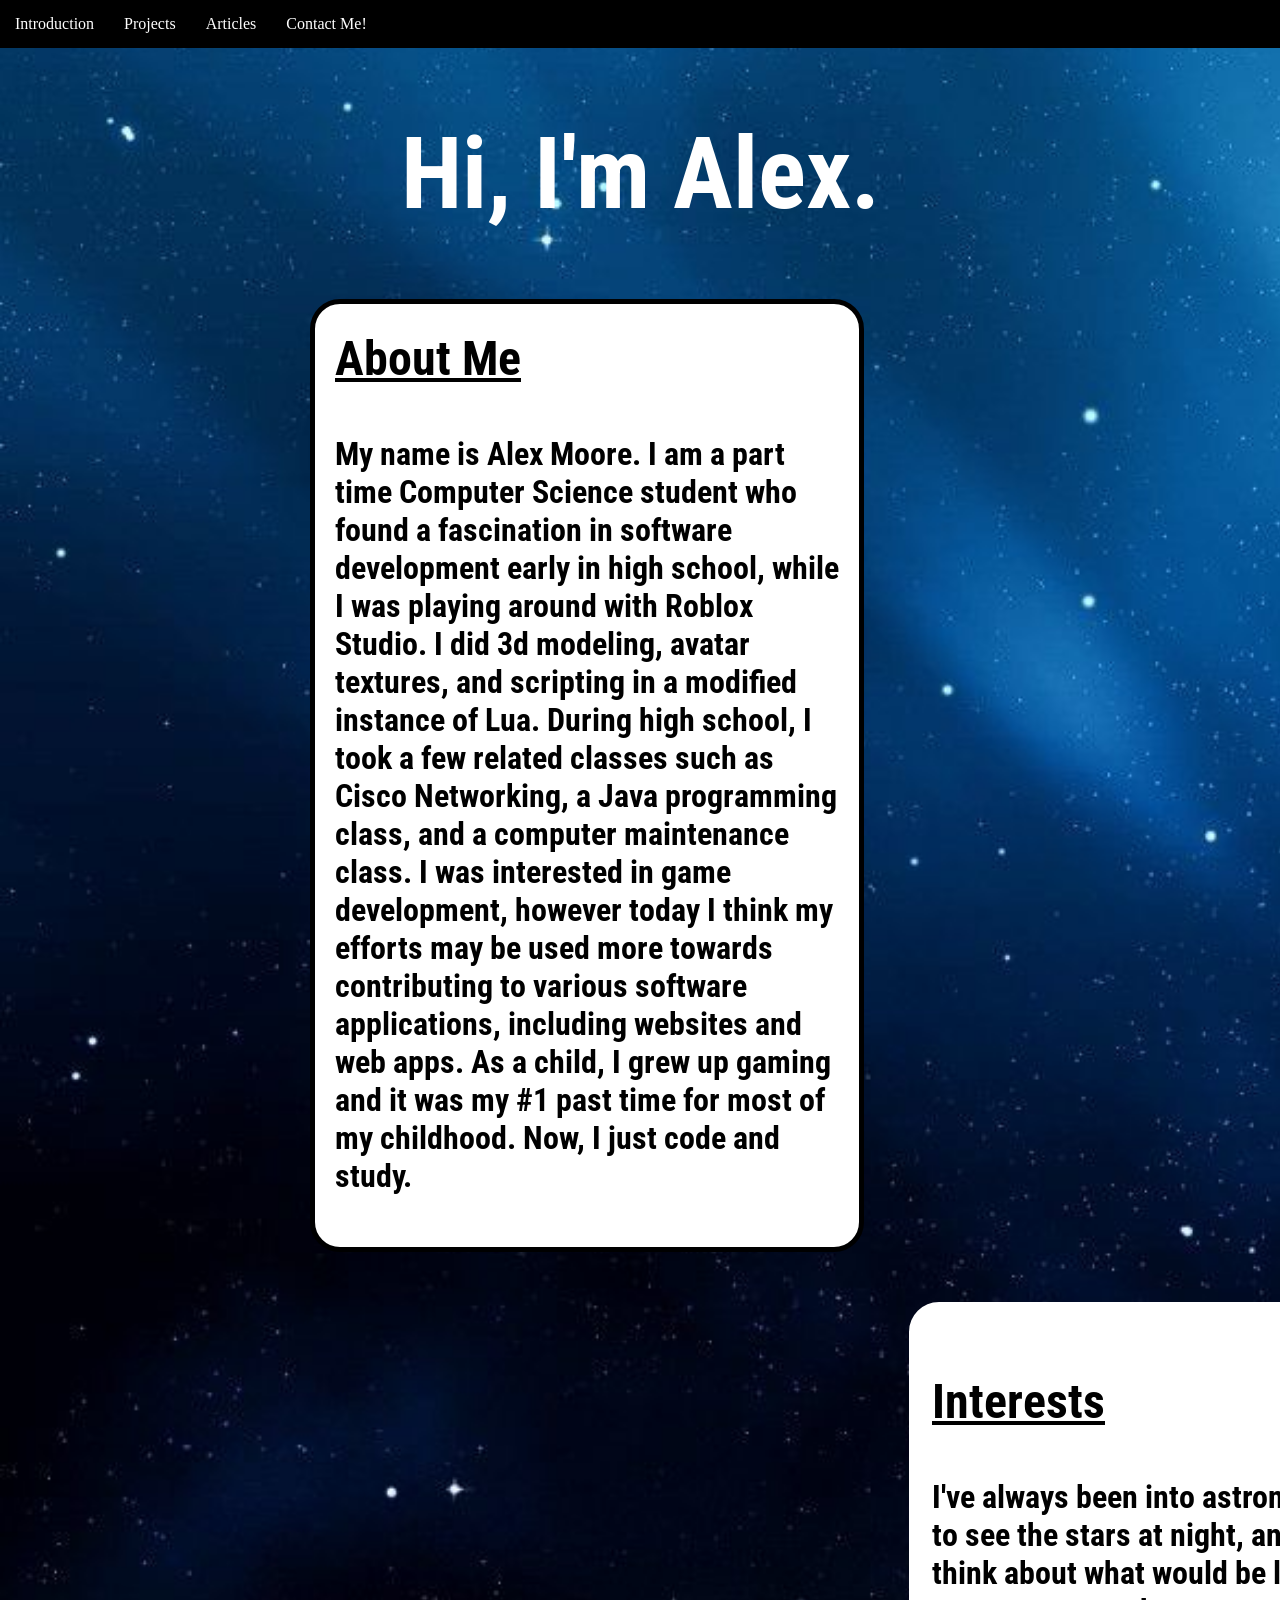
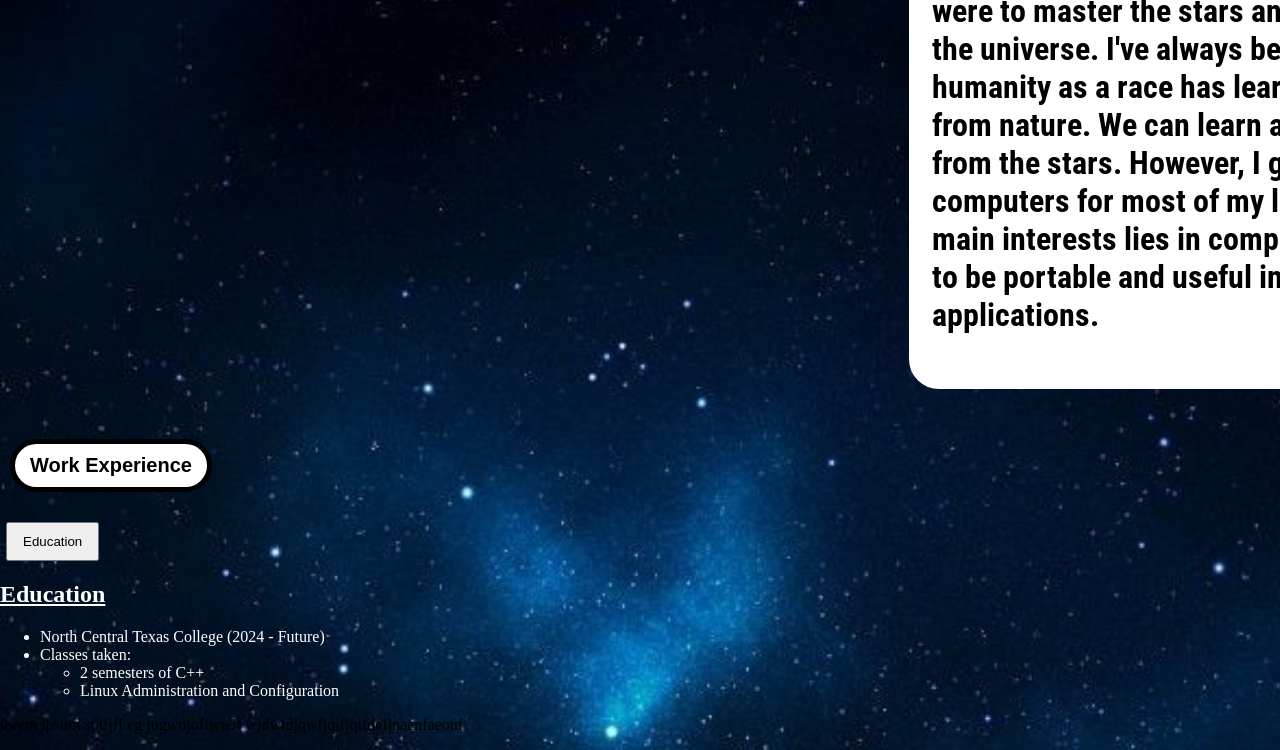
<file: pages/index.html>
<!DOCTYPE html>
<!--Alex Moore's Portfolio website for Software Development. This index.html file is the main page of the website.-->

<html>
  <head>
    <!-- Metadata -->
    <title> Alex Moore - Portfolio </title>
    <!-- Links -->
    <link rel="stylesheet" href="../assets/stylesheets/index.css">
    <link href="https://fonts.googleapis.com/css2?family=Nunito+Sans:ital,opsz,wght@0,6..12,200..1000;1,6..12,200..1000&family=Roboto+Condensed:ital,wght@0,100..900;1,100..900&family=Smooch+Sans:wght@100..900&display=swap" rel="stylesheet">
  </head>
  <body>
  
  <!-- Navbar -->
  
  <nav class="navbar">
      <ul>
        <li><a href="index.html">Introduction</a></li>
        <li><a href="projects.html">Projects</a></li>
        <li><a href="articles.html">Articles</a></li>
        <li><a href="contact.html">Contact Me!</a></li>
      </ul>
    </nav>
    
    <!-- Main Content -->
    
    <div class="main_content">
    <h1 id="title">Hi, I'm Alex.</h1>
    <div class="about_me_card">
      <h3 id="about_me_header"><u>About Me</u></h2>
      <p id="about_me_text"> My name is Alex Moore. I am a part time Computer Science student who found a fascination in software development early in high school, while I was playing around with Roblox Studio. I did 3d modeling, avatar textures, and scripting in a modified instance of Lua. During high school, I took a few related classes such as Cisco Networking, a Java programming class, and a computer maintenance class. I was interested in game development, however today I think my efforts may be used more towards contributing to various software applications, including websites and web apps. As a child, I grew up gaming and it was my #1 past time for most of my childhood. Now, I just code and study. </p>
      </div>
      <div class="interests_card">
      <h3 id="interests_header"><u> Interests </u></h3>
      <p id="interests_text">I've always been into astronomy. I loved to see the stars at night, and often think about what would be like if we were to master the stars and explored the universe. I've always believed that humanity as a race has learned a lot from nature. We can learn a lot more from the stars. However, I grew up on computers for most of my life and my main interests lies in computers. I like to be portable and useful in all applications. </p>
      </div>
      <div class="work_experience_dropdown">
        <button id="work_experience_type_button">Work Experience</button>
        <div class="work_experience_dropdown_content">
          <p> My work experience entirely consists of self-built projects. To see more about my projects, please go <a href="projects.html" id="second_project_link">here.</a>
          <h3> Number Guessing Game </h3>
          <p> April 3, 2026 - Present </p>
          <p> This is my first real frontend project. While it is a small project, I have learned the basics of HTML, JS, and CSS styling. This is a good way for me to get my foot in the door.  </p>
          </div>
        </div>
        
      </div>
      <div class="education_dropdown">
        <button id="education_type_button">Education</button>
      </div>
      <div class="education_content">
      <h2 id="education_dropdown_header"><u>Education</u></h2>
      <ul>
        <li>North Central Texas College (2024 - Future)</li>
        <li>Classes taken:</li>
          <ul>
            <li>2 semesters of C++</li>
            <li>Linux Administration and Configuration</li>
          </ul>
      </ul>
      </div>
    </div>
    
    <p> lorem ipsum spifjff eg jugwojofiwwif wjdwidjqwfjqifjqifqefjnaenfaeouf </p>
    
  </body
</html>
</file>
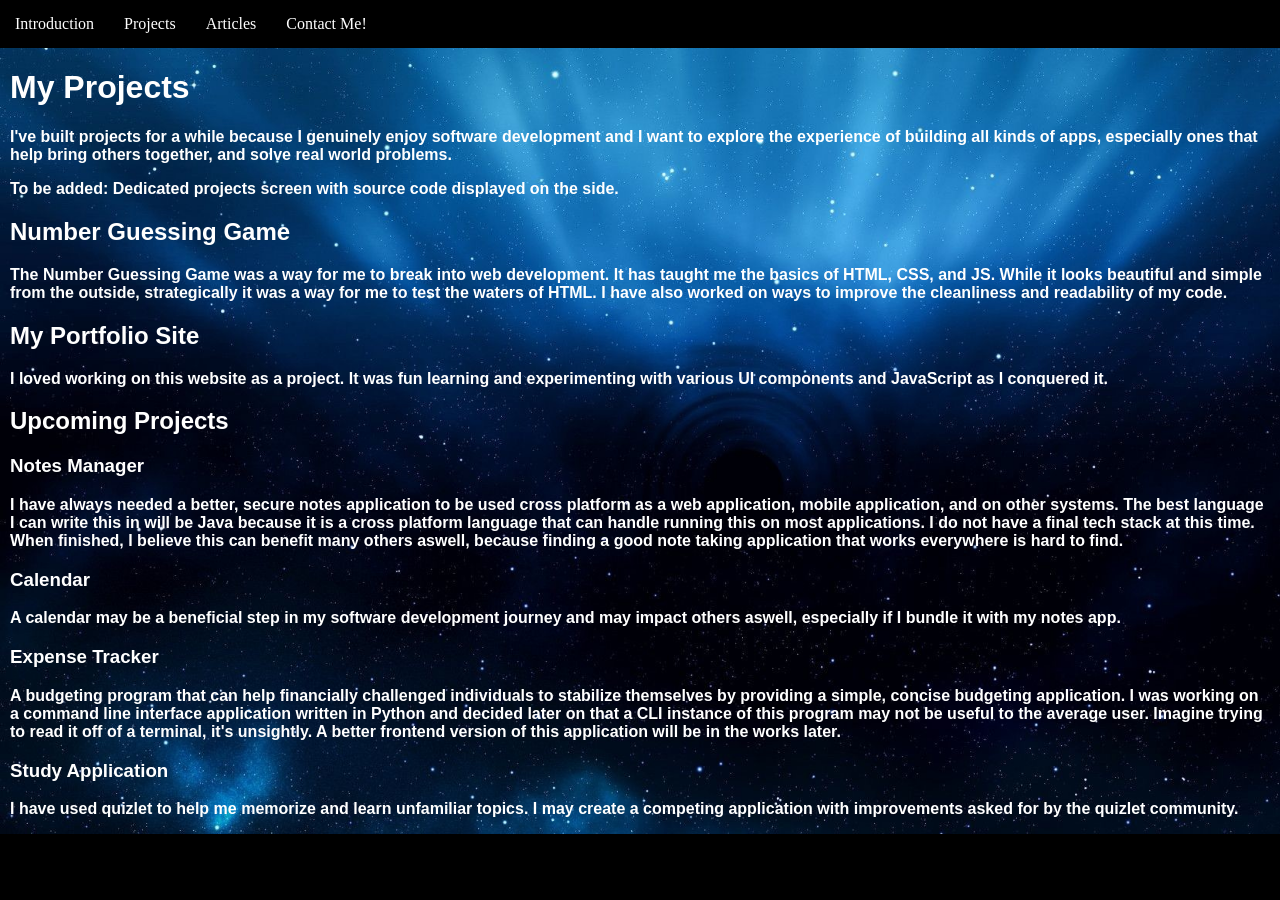
<file: pages/projects.html>
<!DOCTYPE html>

</html>
  <head>
    <title> Alex Moore's Projects </title>
    <link rel="stylesheet" href="../assets/stylesheets/index.css">
  </head>
  <body>
    <nav class="navbar">
      <ul>
        <li><a href="index.html">Introduction</a></li>
        <li><a href="projects.html">Projects</a></li>
        <li><a href="articles.html">Articles</a></li>
        <li><a href="contact.html">Contact Me!</a></li>
      </ul>
    </nav>
    <div class="main_content">
      <h1> My Projects </h1>
      <p>I've built projects for a while because I genuinely enjoy software development and I want to explore the experience of building all kinds of apps, especially ones that help bring others together, and solve real world problems.</p>
      
      <p id="changelog"> To be added: Dedicated projects screen with source code displayed on the side. </p>
      <h2> Number Guessing Game </h2>
      <p> The Number Guessing Game was a way for me to break into web development. It has taught me the basics of HTML, CSS, and JS. While it looks beautiful and simple from the outside, strategically it was a way for me to test the waters of HTML. I have also worked on ways to improve the cleanliness and readability of my code. </p>
      <h2> My Portfolio Site </h2>
      <p> I loved working on this website as a project. It was fun learning and experimenting with various UI components and JavaScript as I conquered it. </p>
      
      <h2> Upcoming Projects </h2>
      <h3> Notes Manager </h3>
      <p> I have always needed a better, secure notes application to be used cross platform as a web application, mobile application, and on other systems. The best language I can write this in will be Java because it is a cross platform language that can handle running this on most applications. I do not have a final tech stack at this time. When finished, I believe this can benefit many others aswell, because finding a good note taking application that works everywhere is hard to find. </p>
      <h3> Calendar </h3>
      <p> A calendar may be a beneficial step in my software development journey and may impact others aswell, especially if I bundle it with my notes app. </p>
      <h3> Expense Tracker </h3>
      <p> A budgeting program that can help financially challenged individuals to stabilize themselves by providing a simple, concise budgeting application. I was working on a command line interface application written in Python and decided later on that a CLI instance of this program may not be useful to the average user. Imagine trying to read it off of a terminal, it's unsightly. A better frontend version of this application will be in the works later. </p>
      <h3> Study Application </h3>
      <p> I have used quizlet to help me memorize and learn unfamiliar topics. I may create a competing application with improvements asked for by the quizlet community. </p>
    </div>
    
    
  </body>
<html>
</file>
<file: assets/stylesheets/index.css>
/* 
  ***STYLESHEET FOR MAIN PAGE OF PORTFOLIO***
  
  To Do Next:
    Make headings drop-down menus, with animations that will reveal the content boxes. Also for educational institutions and out-of-school studies.
*/


.navbar ul{
  list-style-type: none;
  background-color: #000000;
  padding: 0px;
  margin: 0px;
  overflow: hidden;
}

.navbar a {
  color: white;
  text-decoration: none;
  padding: 15px;
  display: block;
  text-align: center;
}

.navbar a:hover{
  background-color: #cfcfcf;
}

.navbar li{
  float: left;
}

.main_content {
  margin-left: 10px;
  margin-right: 10px;
  color: white;
  font-family: "Roboto Condensed", sans-serif;
  font-style: normal;
  font-weight: 700;
}

body {
    margin: 0px;
    background-color: black;
    background-image: url("../images/spaaaace.jpg");
    background-repeat: no-repeat;
    background-attachment: scroll;
    background-size: cover;
}

#second_project_link {
  color: #ceaef4;

}

/* Webpage Content */

.about_me_card {
  color: black;
  border: 5px solid;
  border-radius: 30px;
  background: white;
  width: 40%;
  height: 30%;
  padding: 20px;
  margin-left: 300px;
}

#about_me_header {
  margin-top: 6px;
  font-size: 3rem;
}

#about_me_text {
  font-size: 2rem;
}

.interests_card {
  color: black;
  border-radius: 30px;
  border: 3px solid;
  border-color: white;
  background: white;
  width: 40%;
  height: 30%;
  padding: 20px;
  margin: 50px;
  margin-left: 899px;;
}

#interests_header {
  font-size: 3rem;
}

#interests_text {
  font-size: 2rem
}
#title {
  display: flex;
  justify-content: center;
  font-size: 6.25rem;
}

/* Credentials Dropdown Menu */

.work_experience_dropdown button {
  color: black;
  font-size: 20px;
  font-weight: 700;
  padding: 10px 15px;
  cursor: pointer;
  border: none;
  background-color: white;
  border: 5px solid;
  border-radius: 30px;
  
}

.work_experience_dropdown {
  display: inline-block;
}

.work_experience_dropdown .work_experience_dropdown_content {
  display: none;
  margin-left: 6px;
  margin-top: 10px;
  border: 5px solid;
  border-radius: 25px;
  color: black;
  border-color: white;
  background-color: white;
  position: absolute;
  min-width: 100px;
  box-shadow: 2px 2px 5px hsla(0, 0%, 0%, 0.8);
}



.work_experience_dropdown:hover .work_experience_dropdown_content {
  display: block;
  
}

.education_dropdown button {
  margin-top: 30px;
  margin-left: 6px;
  padding: 10px 15px;
}
.education_content ul {
  color: white;
}

#education_dropdown_header {
  color: white;
}
</file>
